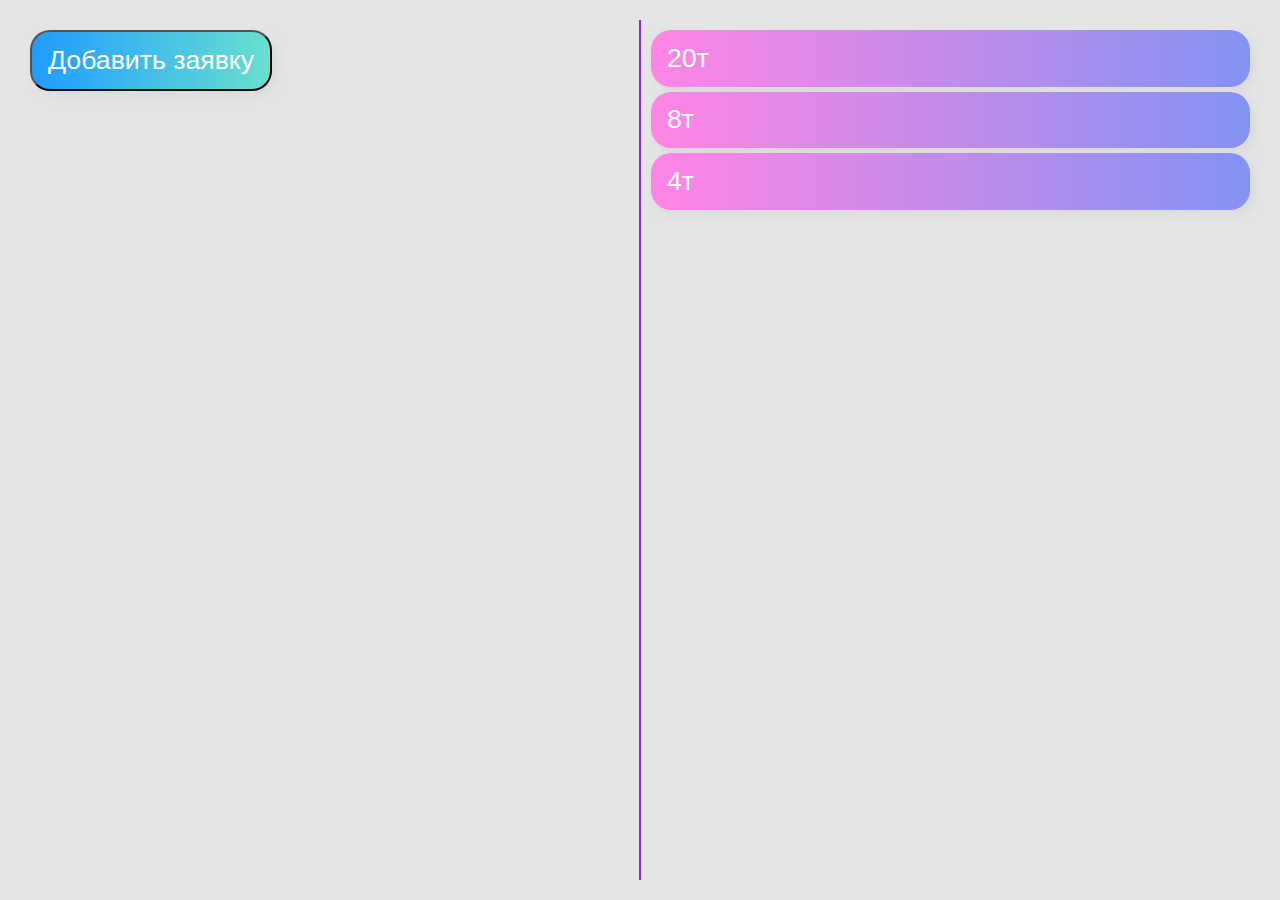
<file: 10 KinsFront/index.html>
<!DOCTYPE html>
<html lang="en">
  <head>
    <meta charset="UTF-8" />
    <meta name="viewport" content="width=device-width, initial-scale=1.0" />
    <link rel="stylesheet" href="styles.css" />
    <title>Kins-Front</title>
  </head>
  <body>
    <div class="container">
      <div class="panel left">
        <!-- <div class="cell">
          <div>Могилёв</div>
          <div>4т</div>
        </div>
        <div class="cell">
          <div>Слуцк</div>
          <div>2т</div>
        </div>
        <div class="cell">
          <div>Пинск</div>
          <div>9т</div>
        </div>
        <div class="cell">
          <div>Витебск</div>
          <div>1т</div>
        </div> -->
        <button class="add-order-btn" id="add-order-btn">
          Добавить заявку
        </button>
      </div>

      <div class="panel right">
        <div class="cell">
          <div class="item" draggable="true">20т</div>
        </div>
        <div class="cell">
          <div class="item" draggable="true">8т</div>
        </div>
        <div class="cell">
          <div class="item" draggable="true">4т</div>
        </div>
      </div>
      
    </div>
    <script src="app.js"></script>
  </body>
</html>
</file>
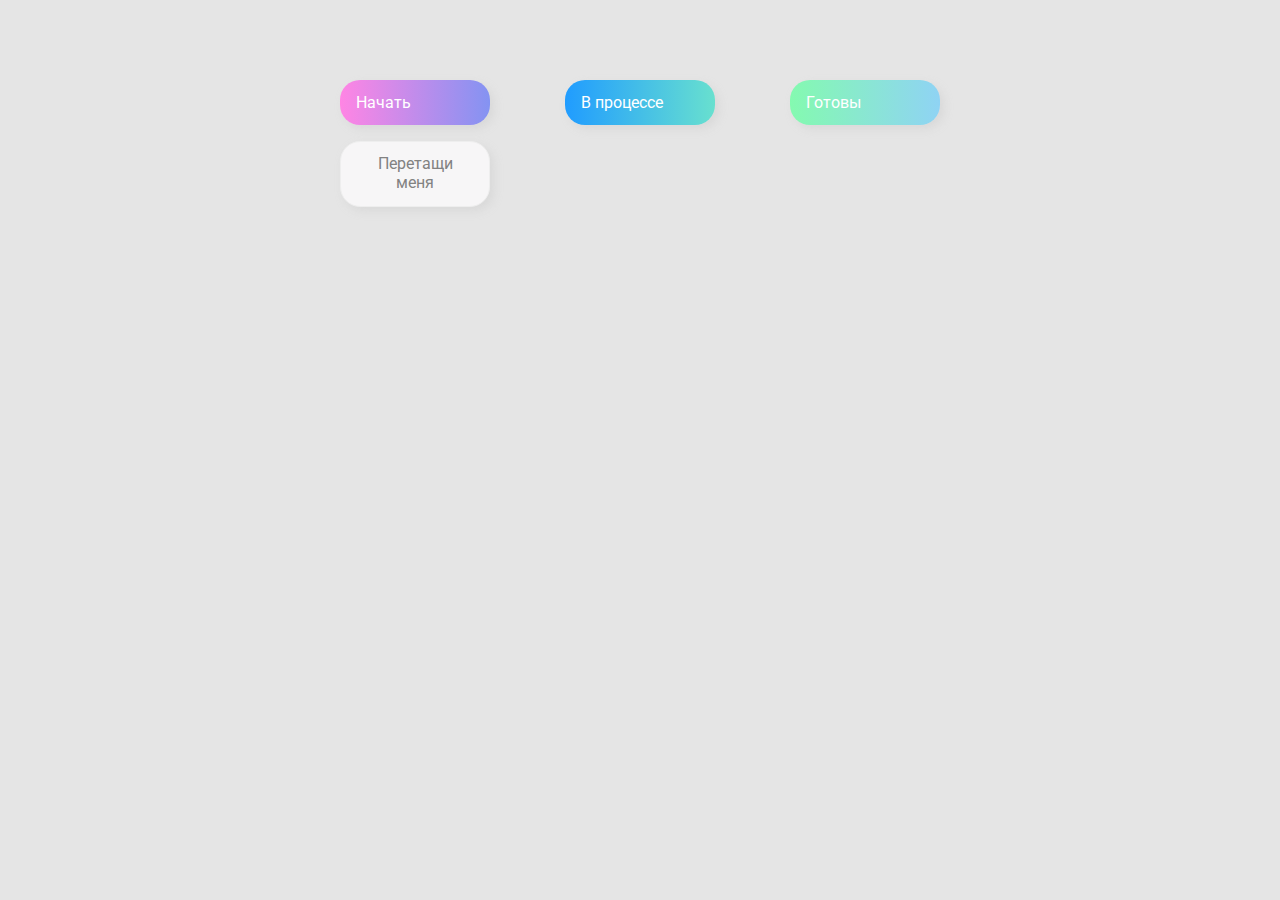
<file: 2 DragAndDrop/index.html>
<!DOCTYPE html>
<html lang="en">
  <head>
    <meta charset="UTF-8" />
    <meta name="viewport" content="width=device-width, initial-scale=1.0" />
    <link rel="stylesheet" href="styles.css" />
    <title>Drag & Drop | Проект 2</title>
  </head>
  <body>
    <div>
      <div class="row">
          <div class="col-header start">Начать</div>
          <div class="col-header progress">В процессе</div>
          <div class="col-header done">Готовы</div>
      </div>

      <div class="row">
        <div class="placeholder">
          <div class="item" draggable="true">Перетащи меня</div>
        </div>
        <div class="placeholder"></div>
        <div class="placeholder"></div>
      </div>
      
    </div>
    <script src="app.js"></script>
  </body>
</html>
</file>
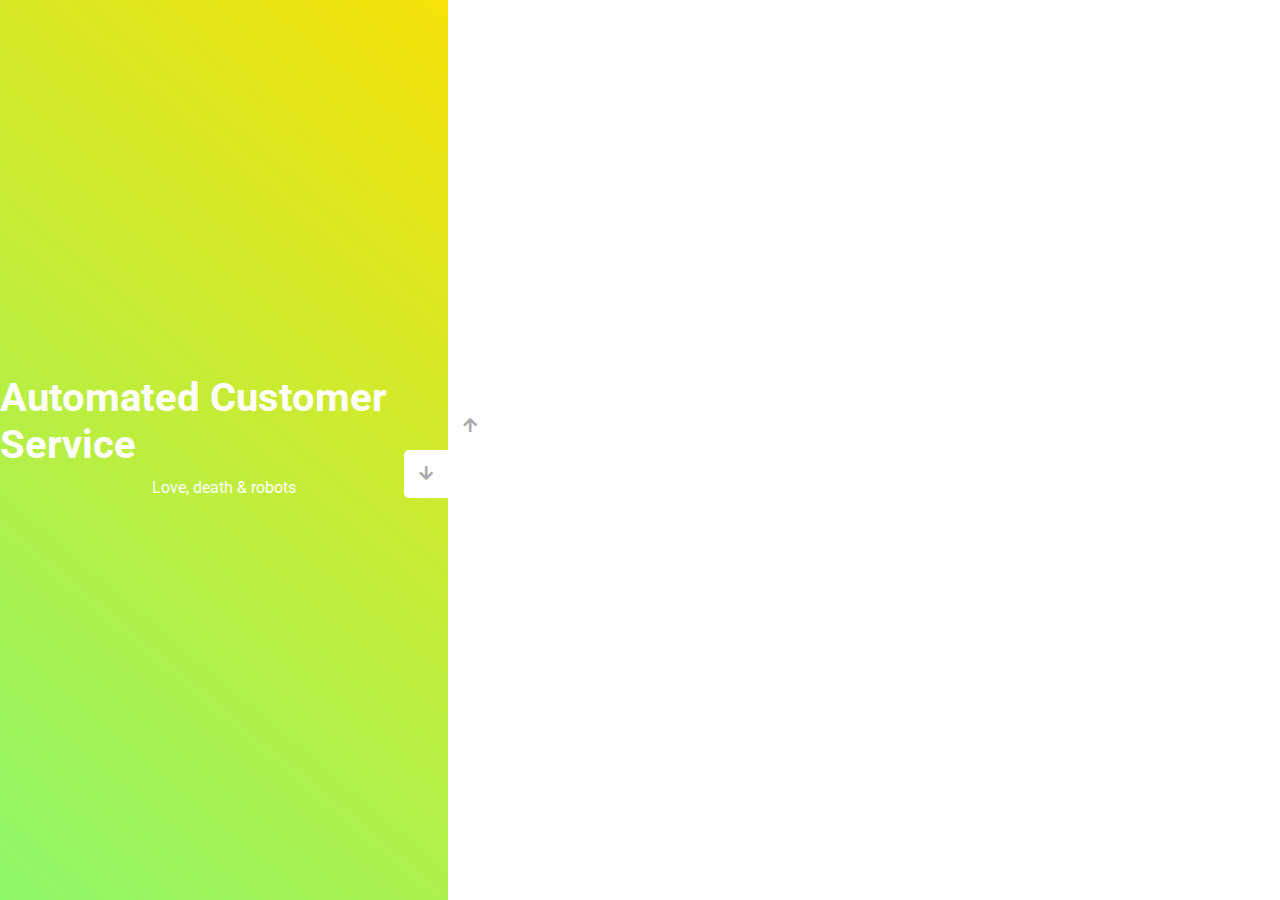
<file: 3 Slider/index.html>
<!DOCTYPE html>
<html lang="en">
  <head>
    <meta charset="UTF-8" />
    <meta name="viewport" content="width=device-width, initial-scale=1.0" />
    <link
      rel="stylesheet"
      href="https://cdnjs.cloudflare.com/ajax/libs/font-awesome/5.15.1/css/all.min.css"
    />
    <link rel="stylesheet" href="style.css" />
    <title>Слайдер | Проект 3</title>
  </head>
  <body>
    <div class="container">
      <div class="sidebar">
        <div style="background: linear-gradient(229.99deg, #ea7366 -26%, #c8906a 145%);">
          <h1>Snow in the desert</h1>
          <p>Love, death & robots</p>
        </div>
        <div style="background: linear-gradient(229.99deg, #604c1c -26%, #017E8B 145%);">
          <h1>Life Hutch</h1>
          <p>Love, death & robots</p>
        </div>
        <div style="background: linear-gradient(221.87deg, #ffffff 1%, #e3b45c 128%);">
          <h1>Zima Blue</h1>
          <p>Love, death & robots</p>
        </div>
        <div style="background: linear-gradient(220.16deg, #FFE101 -8%, #66ff8f 138%);">
          <h1>Automated Customer Service</h1>
          <p>Love, death & robots</p>
        </div>
      </div>
      <div class="main-slide">
        <div
          style="
            background-image: url('https://images.unsplash.com/photo-1664567886056-4a0ec9f9b7ed?ixlib=rb-1.2.1&ixid=MnwxMjA3fDB8MHxwaG90by1wYWdlfHx8fGVufDB8fHx8&auto=format&fit=crop&w=462&q=80');
          "
        ></div>
        <div
          style="
            background-image: url('https://images.unsplash.com/photo-1563822248828-fd50acca9ad0?ixlib=rb-1.2.1&ixid=MnwxMjA3fDB8MHxwaG90by1wYWdlfHx8fGVufDB8fHx8&auto=format&fit=crop&w=387&q=80');
          "
        ></div>
        <div
          style="
            background-image: url('https://images.unsplash.com/photo-1664741319755-920c2c616bdb?ixlib=rb-1.2.1&ixid=MnwxMjA3fDB8MHxwaG90by1wYWdlfHx8fGVufDB8fHx8&auto=format&fit=crop&w=387&q=80');
          "
        ></div>
        <div
          style="
            background-image: url('https://images.unsplash.com/photo-1663592151816-b30533dc08ec?ixlib=rb-1.2.1&ixid=MnwxMjA3fDB8MHxwaG90by1wYWdlfHx8fGVufDB8fHx8&auto=format&fit=crop&w=387&q=80');
          "
        ></div>
      </div>
      <div class="controls">
        <button class="down-button">
          <i class="fas fa-arrow-down"></i>
        </button>
        <button class="up-button">
          <i class="fas fa-arrow-up"></i>
        </button>
      </div>
    </div>
    <script src="app.js"></script>
  </body>
</html>
</file>
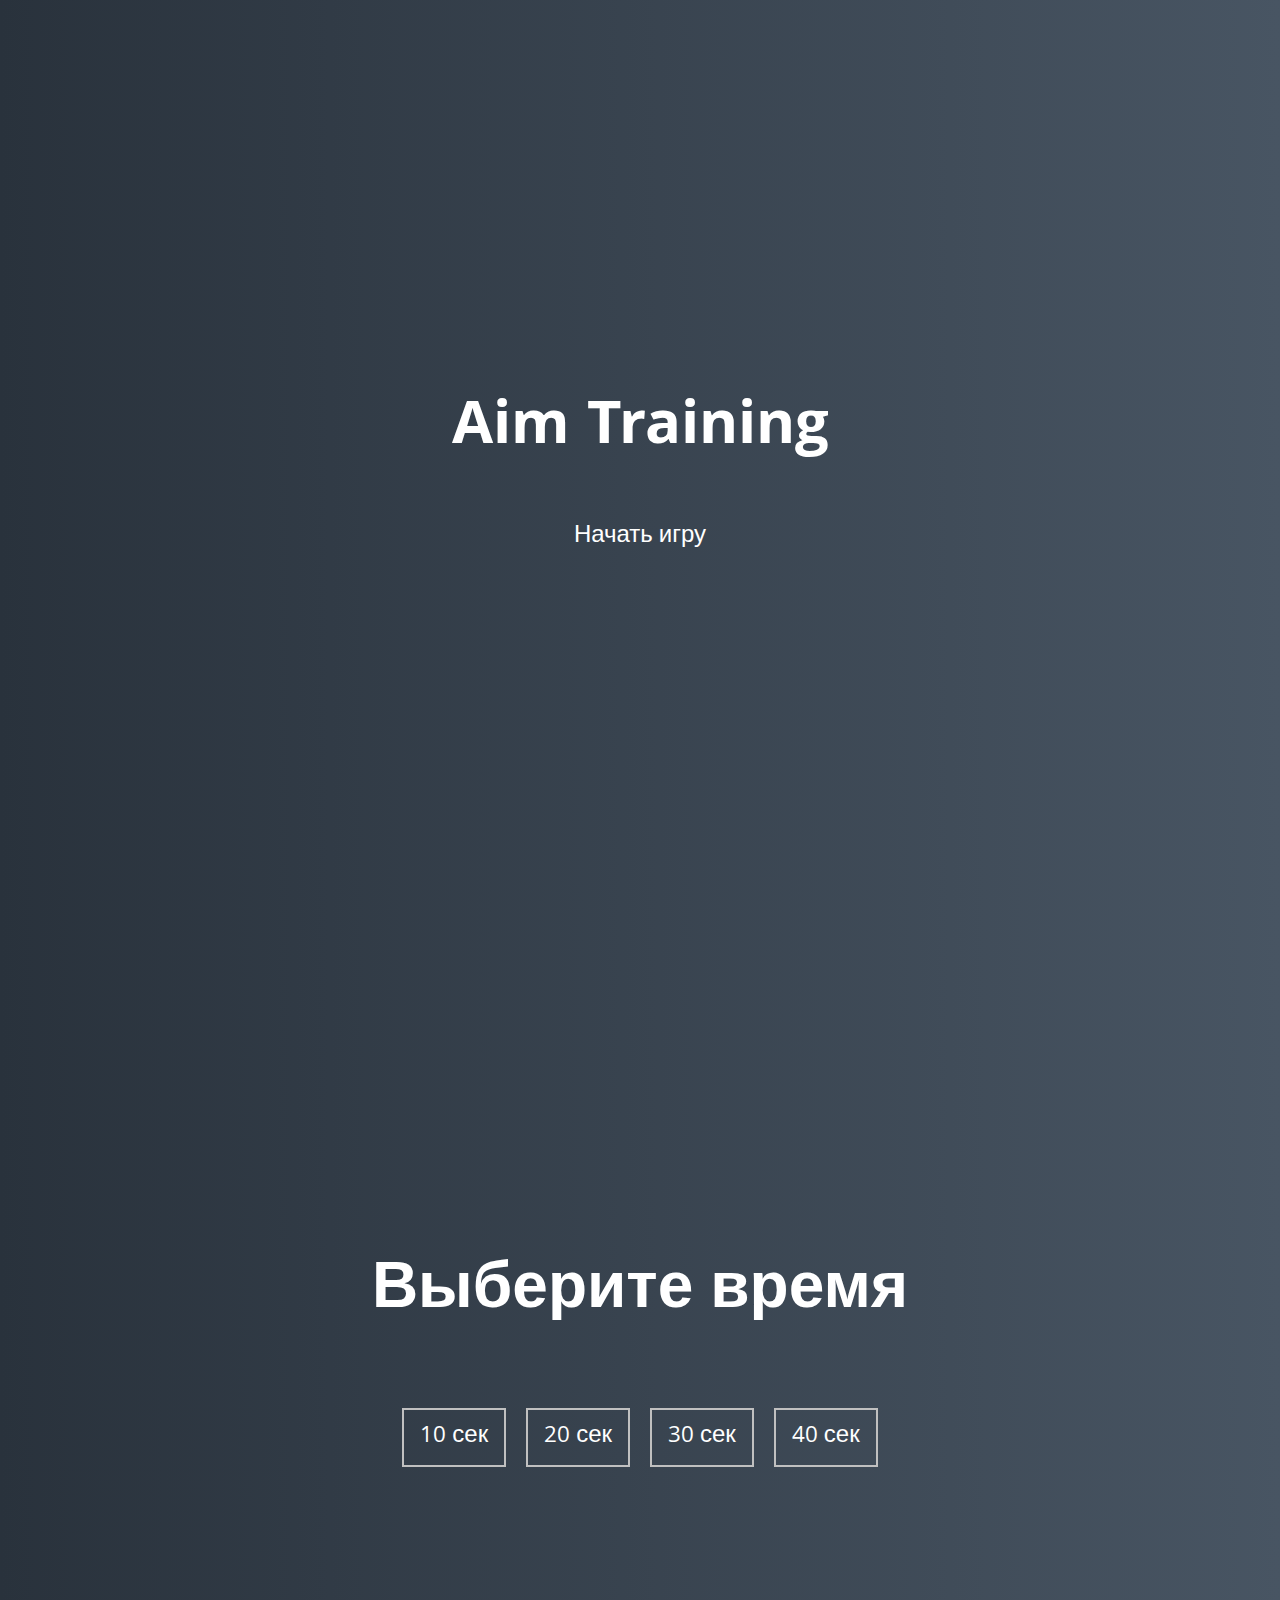
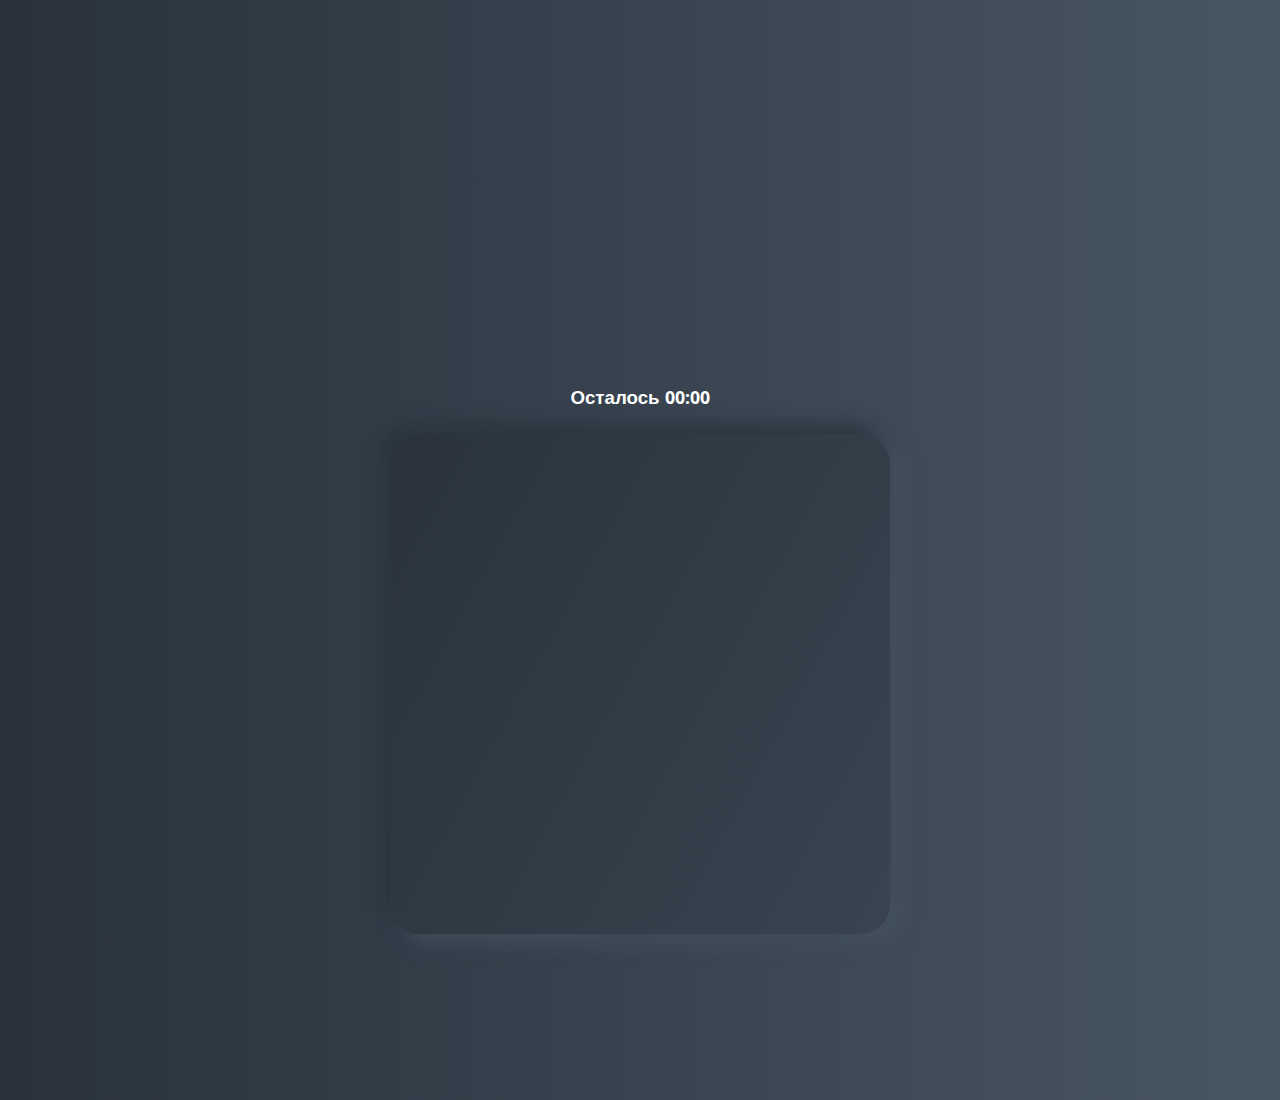
<file: 5 Aim game/index.html>
<!DOCTYPE html>
<html lang="en">
  <head>
    <meta charset="UTF-8" />
    <meta name="viewport" content="width=device-width, initial-scale=1.0" />
    <link rel="stylesheet" href="styles.css" />
    <title>Aim Training | Проект 5</title>
  </head>
  <body>
    <div class="screen">
      <h1>Aim Training</h1>
      <a href="#" class="start" id="start">Начать игру</a>
    </div>

    <div class="screen">
      <h1>Выберите время</h1>
      <ul class="time-list" id="time-list">
        <li>
          <button class="time-btn" data-time="10">
            10 сек
          </button>
        </li>
        <li>
          <button class="time-btn" data-time="20">
            20 сек
          </button>
        </li>
        <li>
          <button class="time-btn" data-time="30">
            30 сек
          </button>
        </li>
        <li>
          <button class="time-btn" data-time="40">
            40 сек
          </button>
        </li>
      </ul>
    </div>

    <div class="screen">
      <h3>Осталось <span id="time">00:00</span></h3>
      <div class="board" id="board"></div>
    </div>

    <script src="app.js"></script>
  </body>
</html>
</file>
<file: 10 KinsFront/styles.css>
body {
    font-family: 'Muli', sans-serif;
    font-size: 20pt;
    overflow: hidden;
    margin: 0;
  
    height: 100vh;
    display: flex;
    justify-content: center;
    /* align-items: center; */
    background-color: #e5e5e5;
  }
  
  .container {
    width: 100%;
    display: flex;
    padding: 20px;
  }

  .panel {
    flex: 1;
    position: relative;
    padding: 10px;
  }

  .panel.left {
    /* background: rgb(208, 244, 242); */
    border-right: 2px solid blueviolet;
  }
  
  .panel.right .cell {
    background: linear-gradient(90deg, #ff85e4 0%, #229efd 179.25%);
  }

  .cell {
    display: flex;
    box-shadow: 4px 4px 9px rgba(198, 198, 198, 0.36);
    border-radius: 20px;
    padding: 0.8rem 1rem;
    color: #fff;
    background: linear-gradient(90deg, #209cff 0%, #68e0cf 100%);
    margin-bottom: 5px;
  }

  .cell div {
    /* flex: 1; */
    padding-right: 7px;
  }

.add-order-btn {
  display: flex;
  box-shadow: 4px 4px 9px rgba(198, 198, 198, 0.36);
  border-radius: 20px;
  padding: 0.8rem 1rem;
  color: #fff;
  background: linear-gradient(90deg, #209cff 0%, #68e0cf 100%);
  margin-bottom: 5px;
  font-family: 'Muli', sans-serif;
  font-size: 20pt;
  display: flex;
}
</file>
<file: 2 DragAndDrop/styles.css>
@import url('https://fonts.googleapis.com/css?family=Roboto&display=swap');

* {
  box-sizing: border-box;
}

body {
  font-family: 'Roboto', sans-serif;
  background-color: #e5e5e5;
  display: flex;
  padding-top: 5rem;
  justify-content: center;
  overflow: hidden;
  margin: 0;
}

.row {
  display: flex;
  width: 600px;
  justify-content: space-between;
  margin-bottom: 1rem;
}

.col-header {
  width: 150px;
  box-shadow: 4px 4px 9px rgba(198, 198, 198, 0.36);
  border-radius: 20px;
  padding: 0.8rem 1rem;
  color: #fff;
}

.item {
  width: 150px;
  height: 66px;
  border: 1px solid #eee;
  box-shadow: 4px 4px 9px rgba(198, 198, 198, 0.36);
  border-radius: 20px;
  background: #f7f6f7;
  padding: 0.8rem 1rem;
  color: #828282;
  text-align: center;
  cursor: grab;
}

.item:active {
  cursor: grabbing;
}

.placeholder {
  width: 150px;
  height: 66px;
}

.start {
  background: linear-gradient(90deg, #ff85e4 0%, #229efd 179.25%);
}

.progress {
  background: linear-gradient(90deg, #209cff 0%, #68e0cf 100%);
}

.done {
  background: linear-gradient(90deg, #84fab0 0%, #8fd3f4 100%);
}

.hold {
  border: 5px solid red;
  background-color: darkcyan;
}

.hide {
  display: none;
}

.hovered {
  background-color: #8ed7ed;
}
</file>
<file: 3 Slider/style.css>
@import url('https://fonts.googleapis.com/css?family=Roboto&display=swap');

* {
  box-sizing: border-box;
  margin: 0;
  padding: 0;
}

body {
  font-family: 'Roboto', sans-serif;
  height: 100vh;
}

.container {
  position: relative;
  overflow: hidden;
  width: 100vw;
  height: 100vh;
}

.sidebar {
  height: 100%;
  width: 35%;
  position: absolute;
  top: 0;
  left: 0;
  transition: transform 0.5s ease-in-out;
}

.sidebar > div {
  height: 100%;
  width: 100%;
  display: flex;
  flex-direction: column;
  align-items: center;
  justify-content: center;
  color: #fff;
}

.sidebar h1 {
  font-size: 40px;
  margin-bottom: 10px;
  margin-top: -30px;
}

.main-slide {
  height: 100%;
  position: absolute;
  top: 0;
  left: 35%;
  width: 65%;
  transition: transform 0.5s ease-in-out;
}

.main-slide > div {
  background-repeat: no-repeat;
  background-size: cover;
  background-position: center center;
  height: 100%;
  width: 100%;
}

button {
  background-color: #fff;
  border: none;
  color: #aaa;
  cursor: pointer;
  font-size: 16px;
  padding: 15px;
}

button:hover {
  color: #222;
}

button:focus {
  outline: none;
}

.container .controls button {
  position: absolute;
  left: 35%;
  top: 50%;
  z-index: 100;
}

.container .controls .down-button {
  transform: translateX(-100%);
  border-top-left-radius: 5px;
  border-bottom-left-radius: 5px;
}

.container .controls .up-button {
  transform: translateY(-100%);
  border-top-right-radius: 5px;
  border-bottom-right-radius: 5px;
}
</file>
<file: 5 Aim game/styles.css>
@import url('https://fonts.googleapis.com/css?family=Khula&display=swap');

* {
  box-sizing: border-box;
}

body {
  color: #fff;
  font-family: 'Khula', sans-serif;
  height: 100vh;
  overflow: hidden;
  margin: 0;
  text-align: center;
}

a {
  color: #fff;
  text-decoration: none;
}

a:hover {
  color: #16D9E3;
}

.start {
  font-size: 1.5rem;
}

h1 {
  line-height: 1.4;
  font-size: 4rem;
}

.screen {
  display: flex;
  flex-direction: column;
  align-items: center;
  justify-content: center;
  height: 100vh;
  width: 100vw;
  transition: margin 0.5s ease-out;
  background: linear-gradient(90deg, #29323C 0%, #485563 100%);
}

.screen.up {
  margin-top: -100vh;
}

.time-list {
  display: flex;
  flex-wrap: wrap;
  justify-content: center;
  list-style: none;
  padding: 0;
}

.time-list li {
  margin: 10px;
}

.time-btn {
  background-color: transparent;
  border: 2px solid #C0C0C0;
  color: #fff;
  cursor: pointer;
  font-family: inherit;
  padding: .5rem 1rem;
  font-size: 1.5rem;
}

.time-btn:hover {
  border: 2px solid #16D9E3;
  color: #16D9E3;
}

.hide {
  opacity: 0;
}

.primary {
  color: #16D9E3;
}

.board {
  display: flex;
  justify-content: center;
  align-items: center;
  position: relative;
  width: 500px;
  height: 500px;
  background: linear-gradient(118.38deg, #29323C -4.6%, #485563 200.44%);
  box-shadow: -8px -8px 20px #2A333D, 10px 7px 20px #475462;
  border-radius: 30px;
  overflow: hidden;
}

.circle {
  background: linear-gradient(90deg, #16D9E3 0%, #30C7EC 47%, #46AEF7 100%);
  position: absolute;
  border-radius: 50%;
  cursor: pointer;
}
</file>
